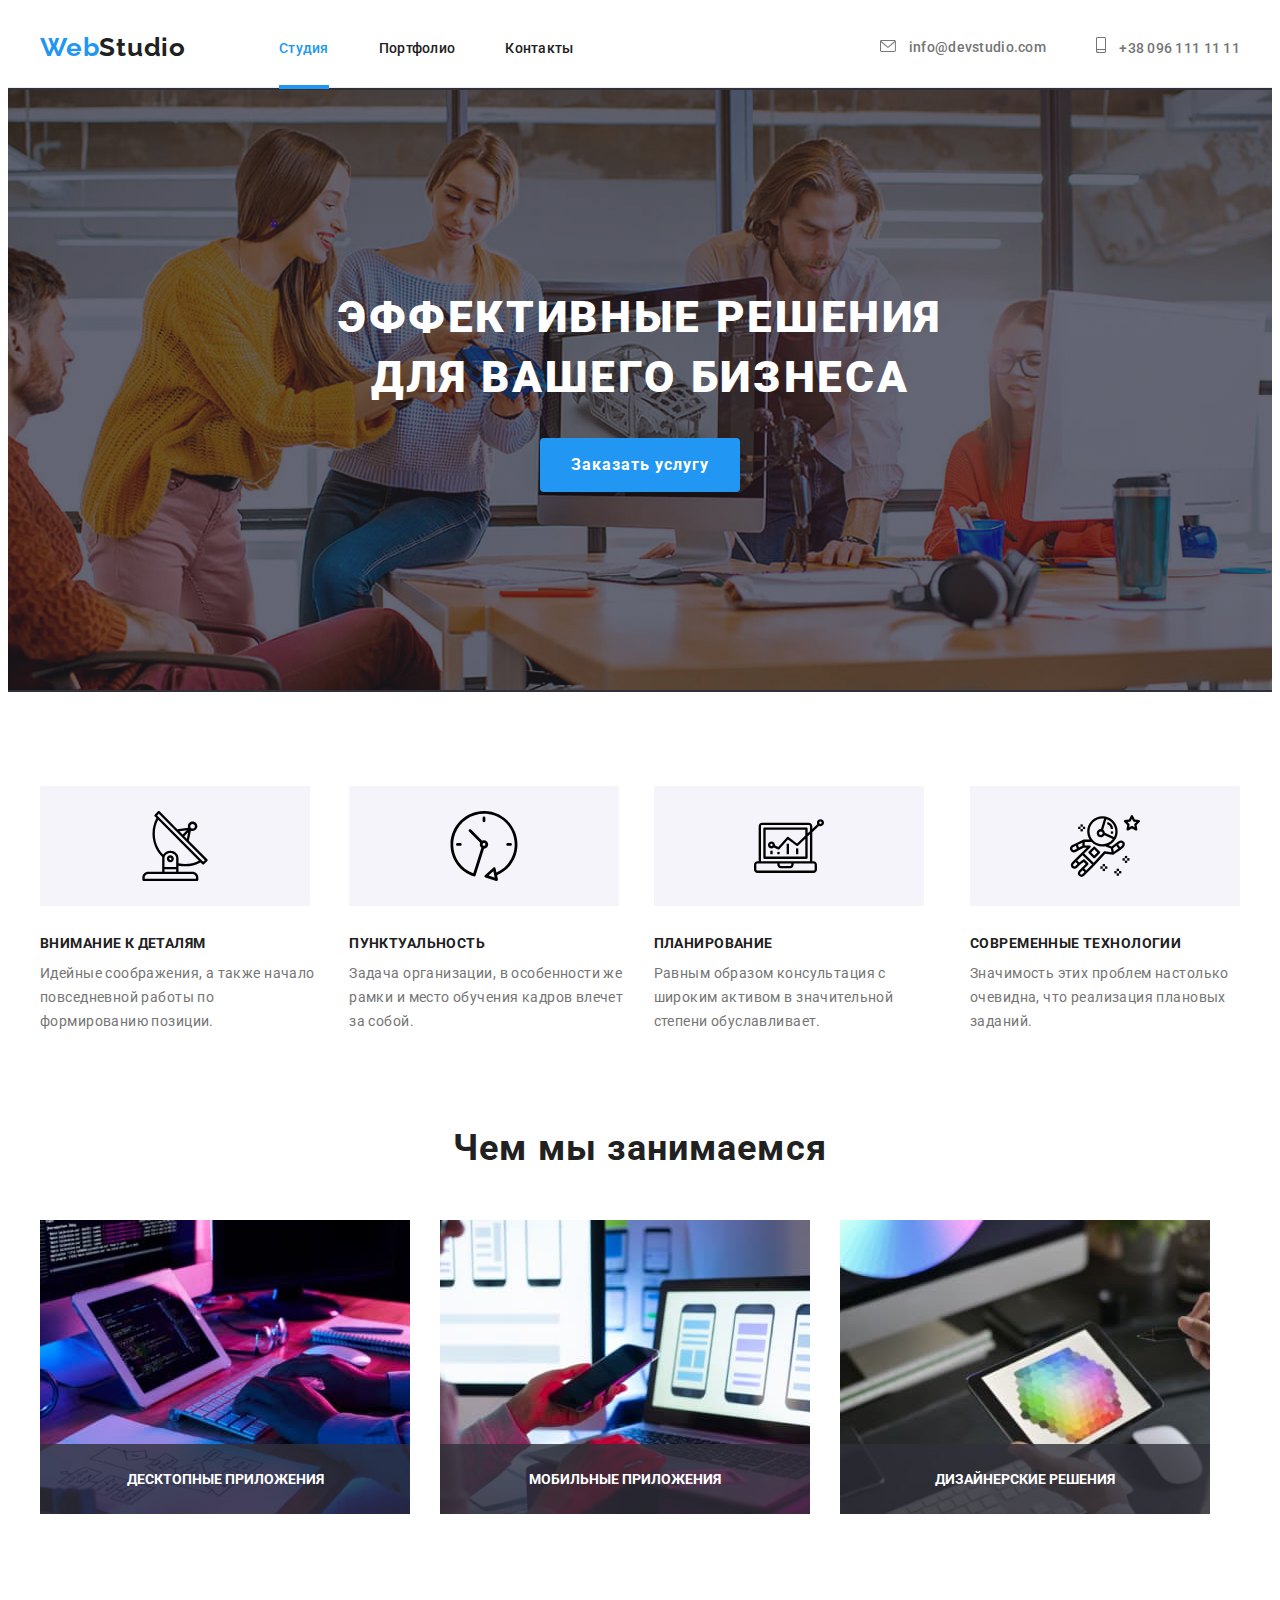
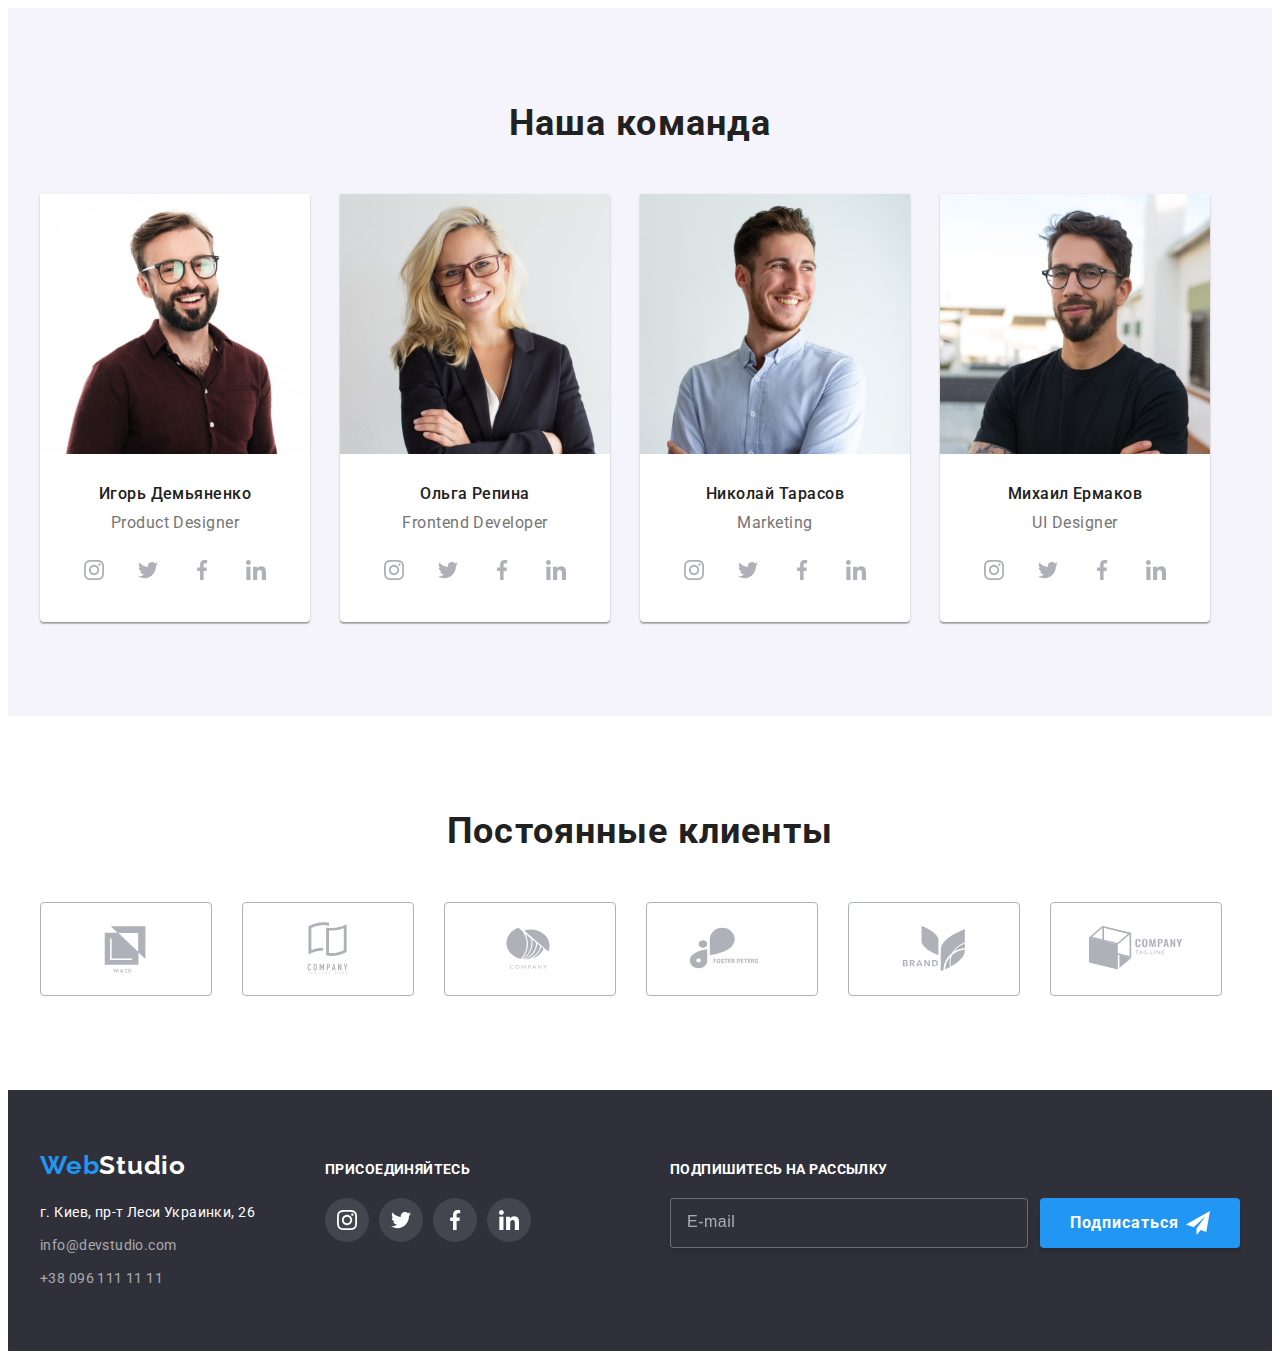
<file: index.html>
<!DOCTYPE html>
<html lang="ru">
  <head>
    <meta charset="UTF-8" />
    <meta http-equiv="X-UA-Compatible" content="IE=edge" />
    <meta name="viewport" content="width=device-width, initial-scale=1.0" />
    <title>Главная</title>
    <link
      rel="stylesheet"
      href="https://cdnjs.cloudflare.com/ajax/libs/modern-normalize/1.1.0/modern-normalize.min.css"
      integrity="sha512-wpPYUAdjBVSE4KJnH1VR1HeZfpl1ub8YT/NKx4PuQ5NmX2tKuGu6U/JRp5y+Y8XG2tV+wKQpNHVUX03MfMFn9Q=="
      crossorigin="anonymous"
      referrerpolicy="no-referrer"
    />
    <link rel="preconnect" href="https://fonts.googleapis.com" />
    <link rel="preconnect" href="https://fonts.gstatic.com" crossorigin />
    <link
      href="https://fonts.googleapis.com/css2?family=Raleway:wght@700&family=Roboto:wght@400;500;700;900&display=swap"
      rel="stylesheet"
    />
    <link rel="stylesheet" href="./css/styles.css" />
  </head>
  <body>
    <header class="header">
      <div class="container header-positioning">
        <a href="./index.html" class="logo links"
          ><span class="logo-fpart">Web</span>Studio</a
        >
        <nav class="navigation">
          <ul class="nav-list list">
            <li class="nav-list-item">
              <a href="./index.html" class="nav-list-links links current"
                >Студия</a
              >
            </li>
            <li class="nav-list-item">
              <a href="./portfolio.html" class="nav-list-links links"
                >Портфолио</a
              >
            </li>
            <li class="nav-list-item">
              <a href="" class="nav-list-links links">Контакты</a>
            </li>
          </ul>
        </nav>
        <ul class="header-contacts list">
          <li class="header-contacts-item">
            <a href="mailto:info@devstudio.com" class="header-contact links">
              <svg class="mail-icon">
                <use href="./images/sprite.svg#icon-envelope"></use>
              </svg>
              info@devstudio.com</a
            >
          </li>
          <li class="header-contacts-item">
            <a href="tel:+380961111111" class="header-contact links">
              <svg class="phone-icon">
                <use href="./images/sprite.svg#icon-smartphone"></use>
              </svg>
              +38 096 111 11 11</a
            >
          </li>
        </ul>
      </div>
    </header>
    <main>
      <!--HERO-->
      <section class="hero section">
        <div class="container">
          <div class="title-width">
            <h1 class="hero-title">Эффективные решения для вашего бизнеса</h1>
          </div>
          <div class="center">
            <button type="button" class="modal-button btn" data-modal-open>
              Заказать услугу
            </button>
          </div>
        </div>
      </section>
      <!--ADVANTAGES -->
      <section class="advantages-list section">
        <div class="container">
          <ul class="advantages list">
            <li class="advantage-item">
              <div class="advantage-pic">
                <svg class="advantage-pic-item">
                  <use href="./images/sprite.svg#icon-antenna"></use>
                </svg>
              </div>
              <h3 class="advantage-item-header">Внимание к деталям</h3>
              <p class="advantage-item-description">
                Идейные соображения, а также начало повседневной работы по
                формированию позиции.
              </p>
            </li>
            <li class="advantage-item">
              <div class="advantage-pic">
                <svg class="advantage-pic-item">
                  <use href="./images/sprite.svg#icon-clock"></use>
                </svg>
              </div>
              <h3 class="advantage-item-header">Пунктуальность</h3>
              <p class="advantage-item-description">
                Задача организации, в особенности же рамки и место обучения
                кадров влечет за собой.
              </p>
            </li>
            <li class="advantage-item">
              <div class="advantage-pic">
                <svg class="advantage-pic-item">
                  <use href="./images/sprite.svg#icon-diagram"></use>
                </svg>
              </div>
              <h3 class="advantage-item-header">Планирование</h3>
              <p class="advantage-item-description">
                Равным образом консультация с широким активом в значительной
                степени обуславливает.
              </p>
            </li>
            <li class="advantage-item">
              <div class="advantage-pic">
                <svg class="advantage-pic-item">
                  <use href="./images/sprite.svg#icon-astronaut"></use>
                </svg>
              </div>
              <h3 class="advantage-item-header">Современные технологии</h3>
              <p class="advantage-item-description">
                Значимость этих проблем настолько очевидна, что реализация
                плановых заданий.
              </p>
            </li>
          </ul>
        </div>
      </section>
      <!--SERVICES-->
      <section class="services-list section">
        <div class="container">
          <h2 class="section-header">Чем мы занимаемся</h2>
          <ul class="services list">
            <li class="service">
              <a href="" class="links">
                <div class="service-card">
                  <img
                    src="./images/img1.jpg"
                    alt="service1"
                    width="370"
                    height="294"
                    class="service-photo"
                  />
                  <p class="service-name">Десктопные приложения</p>
                </div>
              </a>
            </li>
            <li class="service">
              <a href="" class="links">
                <div class="service-card">
                  <img
                    src="./images/img2.jpg"
                    alt="service2"
                    width="370"
                    height="294"
                    class="service-photo"
                  />
                  <p class="service-name">Мобильные приложения</p>
                </div>
              </a>
            </li>
            <li class="service">
              <a href="" class="links">
                <div class="service-card">
                  <img
                    src="./images/img3.jpg"
                    alt="service3"
                    width="370"
                    height="294"
                    class="service-photo"
                  />
                  <p class="service-name">Дизайнерские решения</p>
                </div>
              </a>
            </li>
          </ul>
        </div>
      </section>
      <!--TEAM-->
      <section class="team section">
        <div class="container">
          <h2 class="section-header">Наша команда</h2>
          <ul class="employees list">
            <li class="employee">
              <img
                src="./images/demjanenko.jpg"
                alt="demjanenko"
                width="270"
                height="260"
                class="employee-photo"
              />
              <div class="employee-card">
                <h3 class="employee-name">Игорь Демьяненко</h3>
                <p lang="en" class="employee-position">Product Designer</p>
                <ul class="social-links list">
                  <li class="social-links-item">
                    <a href="" class="social-link links">
                      <svg class="social-icon" width="20" height="20">
                        <use href="./images/sprite.svg#icon-instagram"></use>
                      </svg>
                    </a>
                  </li>
                  <li class="social-links-item">
                    <a href="" class="social-link links">
                      <svg class="social-icon" width="20" height="20">
                        <use href="./images/sprite.svg#icon-twitter"></use>
                      </svg>
                    </a>
                  </li>
                  <li class="social-links-item">
                    <a href="" class="social-link links">
                      <svg class="social-icon" width="20" height="20">
                        <use href="./images/sprite.svg#icon-facebook"></use>
                      </svg>
                    </a>
                  </li>
                  <li class="social-links-item">
                    <a href="" class="social-link links">
                      <svg class="social-icon" width="20" height="20">
                        <use href="./images/sprite.svg#icon-linkedin"></use>
                      </svg>
                    </a>
                  </li>
                </ul>
              </div>
            </li>
            <li class="employee">
              <img
                src="./images/repina.jpg"
                alt="repina"
                width="270"
                height="260"
                class="employee-photo"
              />
              <div class="employee-card">
                <h3 class="employee-name">Ольга Репина</h3>
                <p lang="en" class="employee-position">Frontend Developer</p>
                <ul class="social-links list">
                  <li class="social-links-item">
                    <a href="" class="social-link links">
                      <svg class="social-icon" width="20" height="20">
                        <use href="./images/sprite.svg#icon-instagram"></use>
                      </svg>
                    </a>
                  </li>
                  <li class="social-links-item">
                    <a href="" class="social-link links">
                      <svg class="social-icon" width="20" height="20">
                        <use href="./images/sprite.svg#icon-twitter"></use>
                      </svg>
                    </a>
                  </li>
                  <li class="social-links-item">
                    <a href="" class="social-link links">
                      <svg class="social-icon" width="20" height="20">
                        <use href="./images/sprite.svg#icon-facebook"></use>
                      </svg>
                    </a>
                  </li>
                  <li class="social-links-item">
                    <a href="" class="social-link links">
                      <svg class="social-icon" width="20" height="20">
                        <use href="./images/sprite.svg#icon-linkedin"></use>
                      </svg>
                    </a>
                  </li>
                </ul>
              </div>
            </li>
            <li class="employee">
              <img
                src="./images/tarasov.jpg"
                alt="tarasov"
                width="270"
                height="260"
                class="employee-photo"
              />
              <div class="employee-card">
                <h3 class="employee-name">Николай Тарасов</h3>
                <p lang="en" class="employee-position">Marketing</p>
                <ul class="social-links list">
                  <li class="social-links-item">
                    <a href="" class="social-link links">
                      <svg class="social-icon" width="20" height="20">
                        <use href="./images/sprite.svg#icon-instagram"></use>
                      </svg>
                    </a>
                  </li>
                  <li class="social-links-item">
                    <a href="" class="social-link links">
                      <svg class="social-icon" width="20" height="20">
                        <use href="./images/sprite.svg#icon-twitter"></use>
                      </svg>
                    </a>
                  </li>
                  <li class="social-links-item">
                    <a href="" class="social-link links">
                      <svg class="social-icon" width="20" height="20">
                        <use href="./images/sprite.svg#icon-facebook"></use>
                      </svg>
                    </a>
                  </li>
                  <li class="social-links-item">
                    <a href="" class="social-link">
                      <svg class="social-icon" width="20" height="20">
                        <use href="./images/sprite.svg#icon-linkedin"></use>
                      </svg>
                    </a>
                  </li>
                </ul>
              </div>
            </li>
            <li class="employee">
              <img
                src="./images/ermakov.jpg"
                alt="ermakov"
                width="270"
                height="260"
                class="employee-photo"
              />
              <div class="employee-card">
                <h3 class="employee-name">Михаил Ермаков</h3>
                <p lang="en" class="employee-position">UI Designer</p>
                <ul class="social-links list">
                  <li class="social-links-item">
                    <a href="" class="social-link links">
                      <svg class="social-icon" width="20" height="20">
                        <use href="./images/sprite.svg#icon-instagram"></use>
                      </svg>
                    </a>
                  </li>
                  <li class="social-links-item">
                    <a href="" class="social-link links">
                      <svg class="social-icon" width="20" height="20">
                        <use href="./images/sprite.svg#icon-twitter"></use>
                      </svg>
                    </a>
                  </li>
                  <li class="social-links-item">
                    <a href="" class="social-link links">
                      <svg class="social-icon" width="20" height="20">
                        <use href="./images/sprite.svg#icon-facebook"></use>
                      </svg>
                    </a>
                  </li>
                  <li class="social-links-item">
                    <a href="" class="social-link links">
                      <svg class="social-icon" width="20" height="20">
                        <use href="./images/sprite.svg#icon-linkedin"></use>
                      </svg>
                    </a>
                  </li>
                </ul>
              </div>
            </li>
          </ul>
        </div>
      </section>
      <section class="section">
        <div class="clients container">
          <h2 class="section-header">Постоянные клиенты</h2>
          <ul class="clients-list list">
            <li class="client">
              <a href="" class="client-link">
                <svg class="client-icon" width="106" height="60">
                  <use href="./images/sprite.svg#icon-logo"></use>
                </svg>
              </a>
            </li>
            <li class="client">
              <a href="" class="client-link">
                <svg class="client-icon" width="106" height="60">
                  <use href="./images/sprite.svg#icon-logo-1"></use>
                </svg>
              </a>
            </li>
            <li class="client">
              <a href="" class="client-link">
                <svg class="client-icon" width="106" height="60">
                  <use href="./images/sprite.svg#icon-logo-2"></use>
                </svg>
              </a>
            </li>
            <li class="client">
              <a href="" class="client-link">
                <svg class="client-icon" width="106" height="60">
                  <use href="./images/sprite.svg#icon-logo-3"></use>
                </svg>
              </a>
            </li>
            <li class="client">
              <a href="" class="client-link">
                <svg class="client-icon" width="106" height="60">
                  <use href="./images/sprite.svg#icon-logo-4"></use>
                </svg>
              </a>
            </li>
            <li class="client">
              <a href="" class="client-link">
                <svg class="client-icon" width="106" height="60">
                  <use href="./images/sprite.svg#icon-logo-5"></use>
                </svg>
              </a>
            </li>
          </ul>
        </div>
      </section>
    </main>
    <footer class="footer">
      <div class="container">
        <div class="footer-address">
          <div class="footer-positioning">
            <a href="./index.html" class="logo links"
              ><span class="logo-fpart">Web</span>Studio</a
            >
          </div>
          <address class="contacts-list">
            <ul class="contacts list">
              <li class="contacts-item">
                <a
                  href="https://goo.gl/maps/MWLHDJ8a9DJwNYTC7"
                  target="_blank"
                  rel="noopener noreferrer"
                  class="contacts-item-link contacts-map links"
                  >г. Киев, пр-т Леси Украинки, 26</a
                >
              </li>
              <li class="contacts-item">
                <a
                  href="mailto:info@devstudio.com"
                  class="contacts-item-link links"
                  >info@devstudio.com</a
                >
              </li>
              <li class="contacts-item">
                <a href="tel:+380961111111" class="contacts-item-link links"
                  >+38 096 111 11 11</a
                >
              </li>
            </ul>
          </address>
        </div>
        <div class="footer-social">
          <h3 class="footer-social-header">Присоединяйтесь</h3>
          <ul class="social-links list">
            <li class="social-links-item">
              <a href="" class="footer-social-link links">
                <svg class="social-icon" width="20" height="20">
                  <use href="./images/sprite.svg#icon-instagram"></use>
                </svg>
              </a>
            </li>
            <li class="social-links-item">
              <a href="" class="footer-social-link links">
                <svg class="social-icon" width="20" height="20">
                  <use href="./images/sprite.svg#icon-twitter"></use>
                </svg>
              </a>
            </li>
            <li class="social-links-item">
              <a href="" class="footer-social-link links">
                <svg class="social-icon" width="20" height="20">
                  <use href="./images/sprite.svg#icon-facebook"></use>
                </svg>
              </a>
            </li>
            <li class="social-links-item">
              <a href="" class="footer-social-link links">
                <svg class="social-icon" width="20" height="20">
                  <use href="./images/sprite.svg#icon-linkedin"></use>
                </svg>
              </a>
            </li>
          </ul>
        </div>
        <form class="email-form">
          <h3 class="footer-form-header">Подпишитесь на рассылку</h3>
          <div class="email-input-wrapper">
            <input
              type="email"
              name="footer-email-input"
              class="email-form-input"
              placeholder="E-mail"
              id="email-footer"
              required
            />
            <button type="button" class="modal-button btn icon">
              Подписаться
              <svg class="modal-icon-send" width="24" height="24">
                <use href="./images/sprite.svg#icon-send"></use>
              </svg>
            </button>
          </div>
        </form>
      </div>
    </footer>
    <div class="backdrop is-hidden" data-modal>
      <div class="modal">
        <button type="button" class="modal-close-btn" data-modal-close>
          <svg class="modal-close-icon" width="17" height="17">
            <use href="./images/sprite.svg#icon-close"></use>
          </svg>
        </button>
        <b class="contact-form-title"
          >Оставьте свои данные, мы вам перезвоним</b
        >
        <form class="contact-form">
          <label class="contact-form-field">
            <span class="contact-form-field-name">Имя</span>
            <span class="contact-form-input-wrapper">
              <input
                type="text"
                name="user-name"
                class="contact-form-input"
                pattern=""
                required
              />
              <svg class="contact-form-icon" width="12" height="12">
                <use href="./images/sprite.svg#icon-name"></use>
              </svg>
            </span>
          </label>
          <label class="contact-form-field">
            <span class="contact-form-field-name">Телефон</span>
            <span class="contact-form-input-wrapper">
              <input
                type="tel"
                name="user-tel"
                class="contact-form-input"
                pattern=""
                required
              />
              <svg class="contact-form-icon" width="13" height="13">
                <use href="./images/sprite.svg#icon-tel"></use>
              </svg>
            </span>
          </label>
          <label class="contact-form-field">
            <span class="contact-form-field-name">Почта</span>
            <span class="contact-form-input-wrapper">
              <input
                type="email"
                name="user-email"
                class="contact-form-input"
                pattern=""
                required
              />
              <svg class="contact-form-icon" width="15" height="12">
                <use href="./images/sprite.svg#icon-email"></use>
              </svg>
            </span>
          </label>
          <label class="contact-form-field">
            <span class="contact-form-field-name">Комментарий</span>
            <textarea
              name="user-message"
              class="contact-form-message"
              placeholder="Введите текст"
            ></textarea>
          </label>
          <div class="contact-form-checkbox-wrapper">
            <input
              type="checkbox"
              name="accept-policy"
              class="contact-form-checkbox visually-hidden"
              id="policy-checkbox"
              required
            />
            <label class="contact-form-checkbox-label" for="policy-checkbox">
              <svg class="contact-form-icon" width="11" height="8">
                <use href="./images/sprite.svg#icon-tick"></use>
              </svg>
              Соглашаюсь с рассылкой и принимаю&nbsp;
              <a href="" class="contact-form-checkbox-label-spart"
                >Условия договора</a
              >
            </label>
          </div>
          <div class="center">
            <button type="submit" class="contact-form-submit-btn btn">
              Отправить
            </button>
          </div>
        </form>
      </div>
    </div>
    <script src="./js/modal.js"></script>
  </body>
</html>
</file>
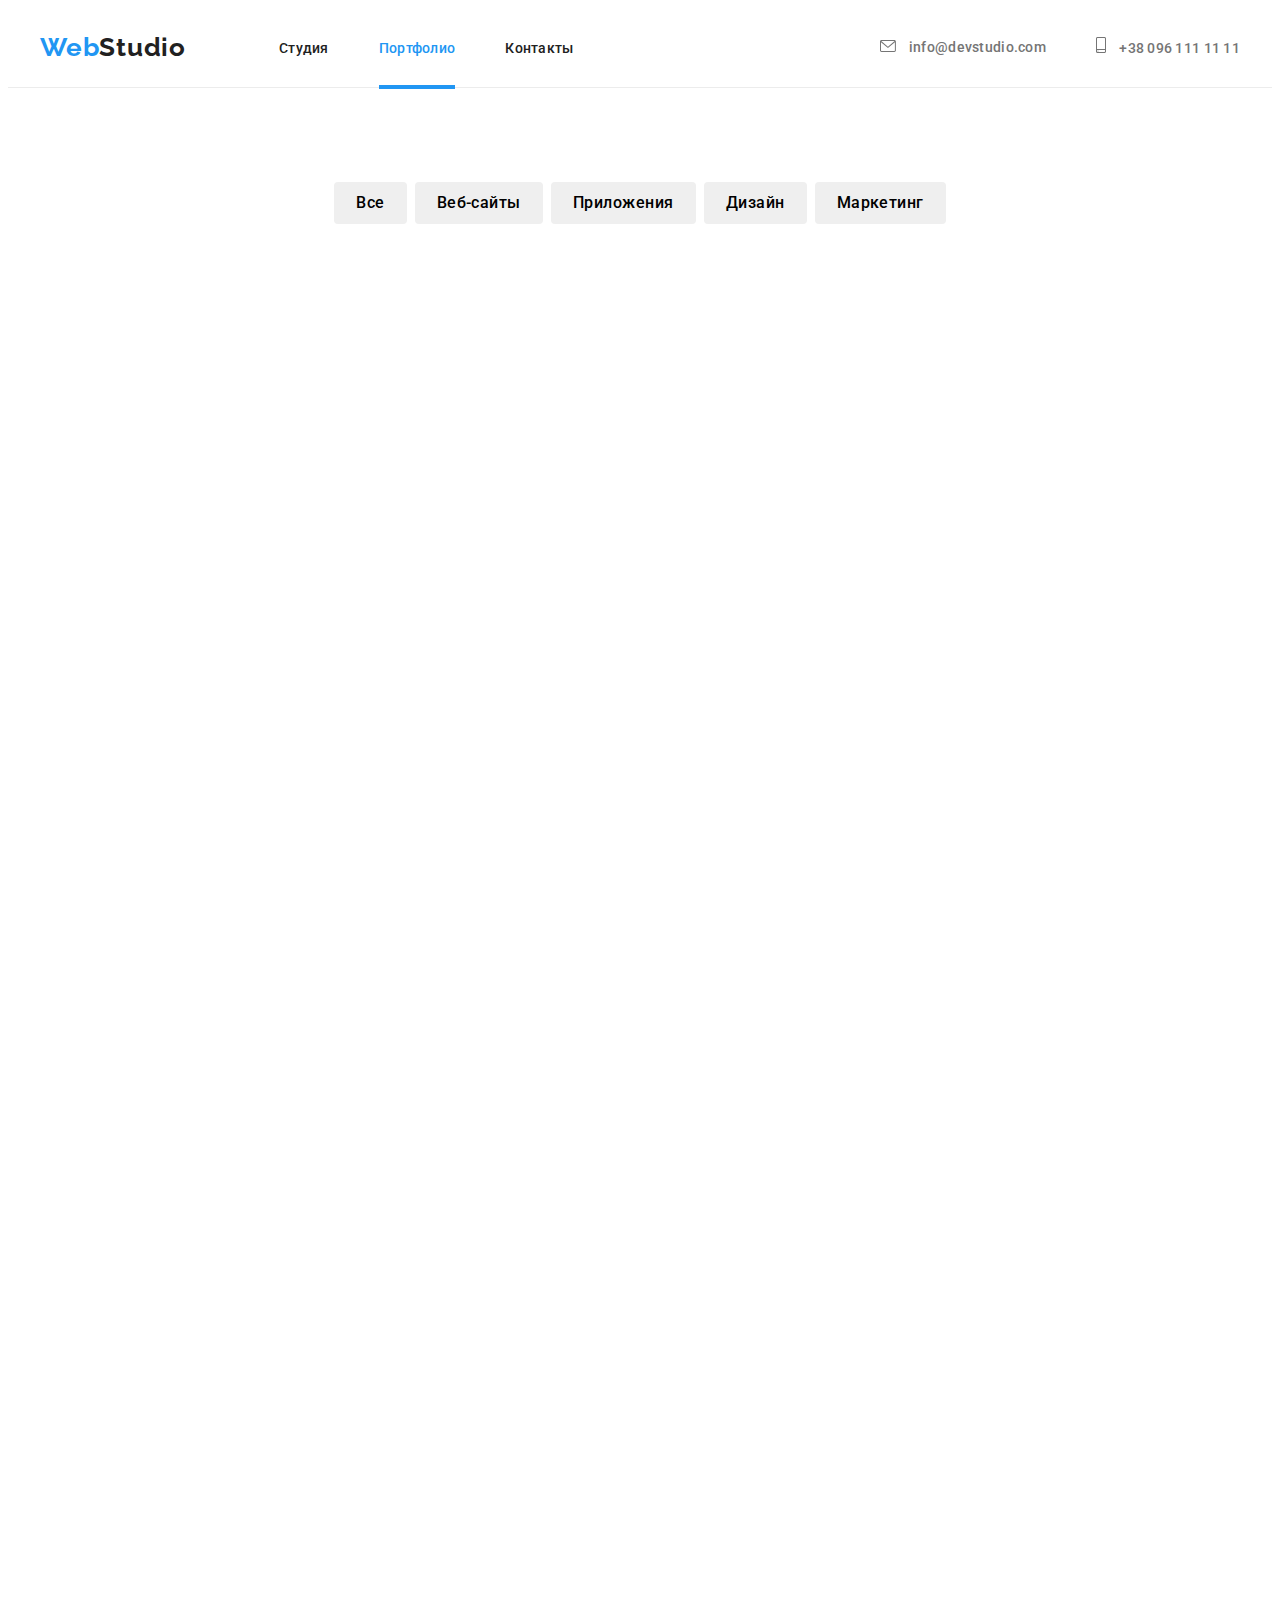
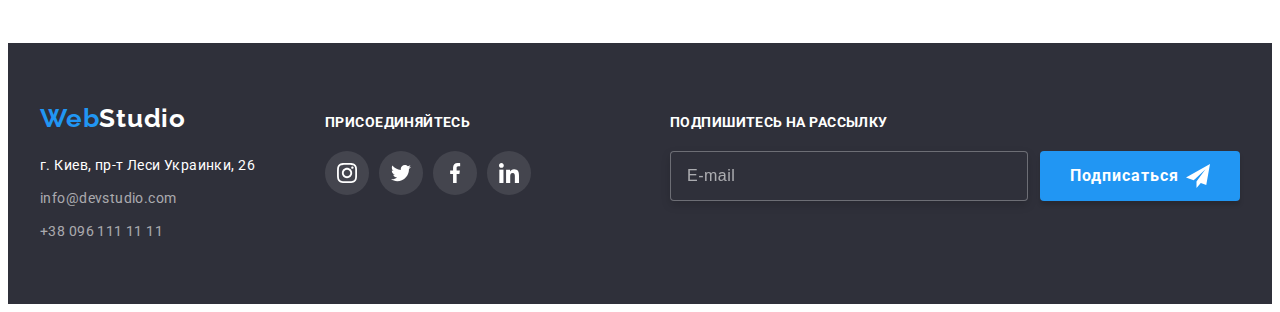
<file: portfolio.html>
<!DOCTYPE html>
<html lang="en">
  <head>
    <meta charset="UTF-8" />
    <meta http-equiv="X-UA-Compatible" content="IE=edge" />
    <meta name="viewport" content="width=device-width, initial-scale=1.0" />
    <title>Портфолио</title>
    <link
      rel="stylesheet"
      href="https://cdnjs.cloudflare.com/ajax/libs/modern-normalize/1.1.0/modern-normalize.min.css"
      integrity="sha512-wpPYUAdjBVSE4KJnH1VR1HeZfpl1ub8YT/NKx4PuQ5NmX2tKuGu6U/JRp5y+Y8XG2tV+wKQpNHVUX03MfMFn9Q=="
      crossorigin="anonymous"
      referrerpolicy="no-referrer"
    />
    <link rel="preconnect" href="https://fonts.googleapis.com" />
    <link rel="preconnect" href="https://fonts.gstatic.com" crossorigin />
    <link
      href="https://fonts.googleapis.com/css2?family=Raleway:wght@700&family=Roboto:wght@400;500;700;900&display=swap"
      rel="stylesheet"
    />
    <link rel="stylesheet" href="./css/styles.css" />
  </head>
  <body>
    <header class="header">
      <div class="container header-positioning">
        <a href="./index.html" class="logo links"
          ><span class="logo-fpart">Web</span>Studio</a
        >
        <nav class="navigation">
          <ul class="nav-list list">
            <li class="nav-list-item">
              <a href="./index.html" class="nav-list-links links">Студия</a>
            </li>
            <li class="nav-list-item">
              <a href="./portfolio.html" class="nav-list-links links current"
                >Портфолио</a
              >
            </li>
            <li class="nav-list-item">
              <a href="" class="nav-list-links links">Контакты</a>
            </li>
          </ul>
        </nav>
        <ul class="header-contacts list">
          <li class="header-contacts-item">
            <a href="mailto:info@devstudio.com" class="header-contact links">
              <svg class="mail-icon">
                <use href="./images/sprite.svg#icon-envelope"></use>
              </svg>
              info@devstudio.com</a
            >
          </li>
          <li class="header-contacts-item">
            <a href="tel:+380961111111" class="header-contact links">
              <svg class="phone-icon">
                <use href="./images/sprite.svg#icon-smartphone"></use>
              </svg>
              +38 096 111 11 11</a
            >
          </li>
        </ul>
      </div>
    </header>
    <main>
      <section class="portfolio section">
        <div class="container">
          <h1 class="visually-hidden">Портфолио</h1>
          <ul class="portfolio-sorting-btns list">
            <li class="portfolio-sorting-item">
              <button type="button" class="portfolio-sorting-btn btn">
                Все
              </button>
            </li>
            <li class="portfolio-sorting-item">
              <button type="button" class="portfolio-sorting-btn btn">
                Веб-сайты
              </button>
            </li>
            <li class="portfolio-sorting-item">
              <button type="button" class="portfolio-sorting-btn btn">
                Приложения
              </button>
            </li>
            <li class="portfolio-sorting-item">
              <button type="button" class="portfolio-sorting-btn btn">
                Дизайн
              </button>
            </li>
            <li class="portfolio-sorting-item">
              <button type="button" class="portfolio-sorting-btn btn">
                Маркетинг
              </button>
            </li>
          </ul>
          <ul class="portfolio-list list">
            <li class="portfolio-list-item">
              <a class="portfolio-card-link links" href="">
                <div class="portfolio-item">
                  <img
                    src="./images/portfolio1.jpg"
                    alt="кейс веб-сайта"
                    class="portfolio-image"
                    width="370"
                    height="294"
                  />
                  <p class="overlay">
                    Ресурс предлагает комплексные предложения с разным уровнем
                    функционала и сервисов. Все это позволит посетителю получить
                    исчерпывающие сведения о компании или частном лице.
                  </p>
                </div>
                <div class="portfolio-card">
                  <h3 class="portfolio-item-name">Технокряк</h3>
                  <p class="portfolio-item-type">Веб-сайт</p>
                </div>
              </a>
            </li>
            <li class="portfolio-list-item">
              <a class="portfolio-card-link links" href="">
                <div class="portfolio-item">
                  <img
                    src="./images/portfolio2.jpg"
                    alt="кейс дизайна"
                    class="portfolio-image"
                    width="370"
                    height="294"
                  />
                  <p class="overlay">
                    Ресурс предлагает комплексные предложения с разным уровнем
                    функционала и сервисов. Все это позволит посетителю получить
                    исчерпывающие сведения о компании или частном лице.
                  </p>
                </div>
                <div class="portfolio-card">
                  <h3 class="portfolio-item-name">
                    Постер New Orlean vs Golden Star
                  </h3>
                  <p class="portfolio-item-type">Дизайн</p>
                </div>
              </a>
            </li>
            <li class="portfolio-list-item">
              <a class="portfolio-card-link links" href="">
                <div class="portfolio-item">
                  <img
                    src="./images/portfolio3.jpg"
                    alt="кейс приложения"
                    class="portfolio-image"
                    width="370"
                    height="294"
                  />
                  <p class="overlay">
                    Ресурс предлагает комплексные предложения с разным уровнем
                    функционала и сервисов. Все это позволит посетителю получить
                    исчерпывающие сведения о компании или частном лице.
                  </p>
                </div>
                <div class="portfolio-card">
                  <h3 class="portfolio-item-name">Ресторан Seafood</h3>
                  <p class="portfolio-item-type">Приложение</p>
                </div>
              </a>
            </li>
            <li class="portfolio-list-item">
              <a class="portfolio-card-link links" href="">
                <div class="portfolio-item">
                  <img
                    src="./images/portfolio4.jpg"
                    alt="кейс маркетинга"
                    class="portfolio-image"
                    width="370"
                    height="294"
                  />
                  <p class="overlay">
                    Ресурс предлагает комплексные предложения с разным уровнем
                    функционала и сервисов. Все это позволит посетителю получить
                    исчерпывающие сведения о компании или частном лице.
                  </p>
                </div>
                <div class="portfolio-card">
                  <h3 class="portfolio-item-name">Проект Prime</h3>
                  <p class="portfolio-item-type">Маркетинг</p>
                </div>
              </a>
            </li>
            <li class="portfolio-list-item">
              <a class="portfolio-card-link links" href="">
                <div class="portfolio-item">
                  <img
                    src="./images/portfolio5.jpg"
                    alt="кейс приложения"
                    class="portfolio-image"
                    width="370"
                    height="294"
                  />
                  <p class="overlay">
                    Ресурс предлагает комплексные предложения с разным уровнем
                    функционала и сервисов. Все это позволит посетителю получить
                    исчерпывающие сведения о компании или частном лице.
                  </p>
                </div>
                <div class="portfolio-card">
                  <h3 class="portfolio-item-name">Проект Boxes</h3>
                  <p class="portfolio-item-type">Приложение</p>
                </div>
              </a>
            </li>
            <li class="portfolio-list-item">
              <a class="portfolio-card-link links" href="">
                <div class="portfolio-item">
                  <img
                    src="./images/portfolio6.jpg"
                    alt="кейс веб-сайта"
                    class="portfolio-image"
                    width="370"
                    height="294"
                  />
                  <p class="overlay">
                    Ресурс предлагает комплексные предложения с разным уровнем
                    функционала и сервисов. Все это позволит посетителю получить
                    исчерпывающие сведения о компании или частном лице.
                  </p>
                </div>
                <div class="portfolio-card">
                  <h3 class="portfolio-item-name">
                    Inspiration has no Borders
                  </h3>
                  <p class="portfolio-item-type">Веб-сайт</p>
                </div>
              </a>
            </li>
            <li class="portfolio-list-item">
              <a class="portfolio-card-link links" href="">
                <div class="portfolio-item">
                  <img
                    src="./images/portfolio7.jpg"
                    alt="кейс дизайна"
                    class="portfolio-image"
                    width="370"
                    height="294"
                  />
                  <p class="overlay">
                    Ресурс предлагает комплексные предложения с разным уровнем
                    функционала и сервисов. Все это позволит посетителю получить
                    исчерпывающие сведения о компании или частном лице.
                  </p>
                </div>
                <div class="portfolio-card">
                  <h3 class="portfolio-item-name">Издание Limited Edition</h3>
                  <p class="portfolio-item-type">Дизайн</p>
                </div>
              </a>
            </li>
            <li class="portfolio-list-item">
              <a class="portfolio-card-link links" href="">
                <div class="portfolio-item">
                  <img
                    src="./images/portfolio8.jpg"
                    alt="кейс маркетинга"
                    class="portfolio-image"
                    width="370"
                    height="294"
                  />
                  <p class="overlay">
                    Ресурс предлагает комплексные предложения с разным уровнем
                    функционала и сервисов. Все это позволит посетителю получить
                    исчерпывающие сведения о компании или частном лице.
                  </p>
                </div>
                <div class="portfolio-card">
                  <h3 class="portfolio-item-name">Проект LAB</h3>
                  <p class="portfolio-item-type">Маркетинг</p>
                </div>
              </a>
            </li>
            <li class="portfolio-list-item">
              <a class="portfolio-card-link links" href="">
                <div class="portfolio-item">
                  <img
                    src="./images/portfolio9.jpg"
                    alt="кейс приложения"
                    class="portfolio-image"
                    width="370"
                    height="294"
                  />
                  <p class="overlay">
                    Ресурс предлагает комплексные предложения с разным уровнем
                    функционала и сервисов. Все это позволит посетителю получить
                    исчерпывающие сведения о компании или частном лице.
                  </p>
                </div>
                <div class="portfolio-card">
                  <h3 class="portfolio-item-name">Growing Business</h3>
                  <p class="portfolio-item-type">Приложение</p>
                </div>
              </a>
            </li>
          </ul>
        </div>
      </section>
    </main>
    <footer class="footer">
      <div class="container">
        <div class="footer-address">
          <div class="footer-positioning">
            <a href="./index.html" class="logo links"
              ><span class="logo-fpart">Web</span>Studio</a
            >
          </div>
          <address class="contacts-list">
            <ul class="contacts list">
              <li class="contacts-item">
                <a
                  href="https://goo.gl/maps/MWLHDJ8a9DJwNYTC7"
                  target="_blank"
                  rel="noopener noreferrer"
                  class="contacts-item-link contacts-map links"
                  >г. Киев, пр-т Леси Украинки, 26</a
                >
              </li>
              <li class="contacts-item">
                <a
                  href="mailto:info@devstudio.com"
                  class="contacts-item-link links"
                  >info@devstudio.com</a
                >
              </li>
              <li class="contacts-item">
                <a href="tel:+380961111111" class="contacts-item-link links"
                  >+38 096 111 11 11</a
                >
              </li>
            </ul>
          </address>
        </div>
        <div class="footer-social">
          <p class="footer-social-header">Присоединяйтесь</p>
          <ul class="social-links list">
            <li class="social-links-item">
              <a href="" class="footer-social-link links">
                <svg class="social-icon" width="20" height="20">
                  <use href="./images/sprite.svg#icon-instagram"></use>
                </svg>
              </a>
            </li>
            <li class="social-links-item">
              <a href="" class="footer-social-link links">
                <svg class="social-icon" width="20" height="20">
                  <use href="./images/sprite.svg#icon-twitter"></use>
                </svg>
              </a>
            </li>
            <li class="social-links-item">
              <a href="" class="footer-social-link links">
                <svg class="social-icon" width="20" height="20">
                  <use href="./images/sprite.svg#icon-facebook"></use>
                </svg>
              </a>
            </li>
            <li class="social-links-item">
              <a href="" class="footer-social-link links">
                <svg class="social-icon" width="20" height="20">
                  <use href="./images/sprite.svg#icon-linkedin"></use>
                </svg>
              </a>
            </li>
          </ul>
        </div>
        <form class="email-form">
          <h3 class="footer-form-header">Подпишитесь на рассылку</h3>
          <div class="email-input-wrapper">
            <input
              type="email"
              name="footer-email-input"
              class="email-form-input"
              placeholder="E-mail"
              id="email-footer"
              required
            />
            <button button="button" class="modal-button btn icon">
              Подписаться
              <svg class="modal-icon-send" width="24" height="24">
                <use href="./images/sprite.svg#icon-send"></use>
              </svg>
            </button>
          </div>
        </form>
      </div>
    </footer>
  </body>
</html>
</file>
<file: css/styles.css>
:root {
  --primary-font-family: "Roboto", sans-serif;
  --secodary-font-family: "Raleway", sans-serif;
  --btn-primary-color: #2196f3;
  --btn-secondary-color: #188ce8;
  --btn-text-color: #ffffff;
  --links-secondary-color: #2196f3;
  --primary-text-color-dark: #212121;
  --primary-text-color-light: #757575;
  --primary-text-color-white: #ffffff;
  --footer-links-primary-color: rgba(255, 255, 255, 0.6);
  --primary-background-color: #ffffff;
  --modal-background-color: #ffffff;
  --secondary-background-color: #f5f4fa;
  --footer-background-color: #2f303a;
  --hero-background-color: #2f303a;
  --hero-background-gradient-color: rgba(47, 48, 58, 0.4);
  --service-background-color:rgba(47, 48, 58, 0.8);
  --logo-first-part-color: #2196f3;
  --header-border-color: #ececec;
  --button-shadow-color: rgba(0, 0, 0, 0.15);
  --portfolio-cards-border-color: #eeeeee;
  --btn-shadow-color-one: rgba(0, 0, 0, 0.1);
  --btn-shadow-color-two: rgba(0, 0, 0, 0.08);
  --btn-shadow-color-three: rgba(0, 0, 0, 0.12);
  --employee-box-shadow-color-one: rgba(0, 0, 0, 0.12);
  --employee-box-shadow-color-two: rgba(0, 0, 0, 0.14);
  --employee-box-shadow-color-three: rgba(0, 0, 0, 0.2);
  --modal-box-shadow-color-one: rgba(0, 0, 0, 0.12);
  --modal-box-shadow-color-two: rgba(0, 0, 0, 0.14);
  --modal-box-shadow-color-three: rgba(0, 0, 0, 0.2);
  --social-items-primary-color: #afb1b8;
  --social-items-secondary-color: #ffffff;
  --social-items-secondary-background: #2196f3;
  --client-icon-secondary-color: #2196f3;
  --overlay-background-color: rgba(33, 150, 243, 0.9);
  --backdrop-background-color:rgba(0, 0, 0, 0.2);
  --footer-social-background-color: rgba(255, 255, 255, 0.1);
  --card-shadow-color-one: rgba(0, 0, 0, 0.12);
  --card-shadow-color-two: rgba(0, 0, 0, 0.06);
  --card-shadow-color-three: rgba(0, 0, 0, 0.16);
  --modal-close-button-border-color:rgba(0, 0, 0, 0.1);
  --contact-form-input-border-color:rgba(33, 33, 33, 0.2);
  --primary-form-icon-color-dark: #212121;
  --form-input-secondary-color: #2196f3;
  --placeholder-text-color: rgba(117, 117, 117, 0.5);
  --footer-email-input-border-color:rgba(255, 255, 255, 0.3)
}

body {
  font-family: var(--primary-font-family), sans-serif;
  color: var(--primary-text-color-dark);
  background-color: var(--primary-background-color);
}
.container {
  width: 1200px;
  margin-left: auto;
  margin-right: auto;
  margin-top: 0;
  margin-bottom: 0;
  padding-left: 15px;
  padding-right: 15px;
}
.header {
  padding-top: 24px;
  padding-bottom: 24px;
  padding-left: 15px;
  padding-right: 15px;
  border-bottom: var(--header-border-color);
  border-bottom-width: 1px;
  border-bottom-style: solid;
}
h1,
h2,
h3,
p,
ul {
  margin-top: 0;
  margin-bottom: 0;
  padding-left: 0;
}
img {
  display: block;
  max-width: 100%;
  height: auto;
}
.list {
  list-style: none;
}
.links {
  text-decoration: none;
}
.btn {
  border-color: transparent;
}

.section {
  padding-top: 94px;
  padding-bottom: 94px;
  margin: 0;
}
/*  COMPONENTS START*/
.modal-button {
  min-width: 200px;
  padding: 10px 26px;
  font-family: inherit;
  font-weight: 700;
  font-size: 16px;
  line-height: 1.88;
  letter-spacing: 0.06em;
  text-align: center;
  color: var(--btn-text-color);
  background-color: var(--btn-primary-color);
  cursor: pointer;
  box-shadow: 0px 4px 4px var(--button-shadow-color);
  border-radius: 4px;
  transition-property: background-color 250ms cubic-bezier(0.4, 0, 0.2, 1);
}

.modal-button:hover,
.modal-button:focus {
  background: var(--btn-secondary-color);
  
}
.portfolio-sorting-btns {
  display: flex;
  justify-content: center;
  margin-bottom: 50px;
}
.portfolio-sorting-item:not(:last-child) {
  margin-right: 8px;
}
.portfolio-sorting-btn {
  padding: 6px 20px;
  font-family: inherit;
  font-weight: 500;
  font-size: 16px;
  line-height: 1.63;
  text-align: center;
  letter-spacing: 0.03em;
  border-radius: 4px;
  cursor: pointer;
  transition-property: background-color, color, box-shadow;
  transition-duration: 250ms;
  transition-timing-function: cubic-bezier(0.4, 0, 0.2, 1);
  transition-delay: 0ms;
}
.portfolio-sorting-btn:hover,
.portfolio-sorting-btn:focus {
  color: var(--btn-text-color);
  background-color: var(--btn-primary-color);
  box-shadow: 0px 3px 1px var(--btn-shadow-color-one),
    0px 1px 2px var(--btn-shadow-color-two),
    0px 2px 2px var(--btn-shadow-color-three);
}

.nav-list-links {
  position: relative;
  padding-top: 5px;
  padding-bottom: 5px;
  font-weight: 500;
  font-size: 14px;
  line-height: 1.14;
  letter-spacing: 0.02em;
  color: var(--primary-text-color-dark);
  transition-property: color;
  transition-duration: 250ms;
  transition-timing-function: cubic-bezier(0.4, 0, 0.2, 1);
  transition-delay: 0ms;
}
.nav-list-links:hover,
.nav-list-links:focus {
  color: var(--links-secondary-color);
}
.nav-list-links.current {
  color: var(--links-secondary-color);
}
.nav-list-links.current::after{
  position: absolute;
  display: block;
  content: "";
  background-color: var(--links-secondary-color);
  width: 100%;
  height: 4px;
  margin-left: auto;
  margin-right: auto;
  margin-top: 28px;
}
.header-contact {
  font-weight: 500;
  font-size: 14px;
  line-height: 1.14;
  letter-spacing: 0.02em;
  color: var(--primary-text-color-light);
  align-items: center;
  transition-property: color;
  transition-duration: 250ms;
  transition-timing-function: cubic-bezier(0.4, 0, 0.2, 1);
  transition-delay: 0ms;
}
.contacts-item-link {
  font-style: normal;
  font-size: 14px;
  line-height: 1.71;
  letter-spacing: 0.03em;
  color: var(--footer-links-primary-color);
  transition-property: color;
  transition-duration: 250ms;
  transition-timing-function: cubic-bezier(0.4, 0, 0.2, 1);
  transition-delay: 0ms;
}
.contacts-map {
  color: var(--primary-text-color-white);
}
.header-contact:hover,
.header-contact:focus,
.header-contact:hover > .phone-icon,
.header-contact:focus > .phone-icon,
.header-contact:hover > .mail-icon,
.header-contact:focus > .mail-icon,
.contacts-item-link:hover,
.contacts-item-link:focus {
  fill: var(--links-secondary-color);
  color: var(--links-secondary-color);
}

.mail-icon {
  width: 16px;
  height: 12px;
  fill: var(--primary-text-color-light);
  margin-right: 10px;
  transition-property: fill;
  transition-duration: 250ms;
  transition-timing-function: cubic-bezier(0.4, 0, 0.2, 1);
  transition-delay: 0ms;
}
.phone-icon {
  width: 10px;
  height: 16px;
  fill: var(--primary-text-color-light);
  margin-right: 10px;
  transition-property: fill;
  transition-duration: 250ms;
  transition-timing-function: cubic-bezier(0.4, 0, 0.2, 1);
  transition-delay: 0ms;
}
/*  COMPONENTS END*/

/* HEADER START */
.logo {
  margin-right: 93px;
  font-family: var(--secodary-font-family);
  font-weight: 700;
  font-size: 26px;
  line-height: 1.19;
  letter-spacing: 0.03em;
  color: var(--primary-text-color-dark);
}

.logo-fpart {
  color: var(--logo-first-part-color);
}
.container.header-positioning {
  display: flex;
  align-items: center;
  justify-content: space-between;
}
.nav-list,
.header-contacts {
  display: flex;
}
.nav-list-item:not(:last-child),
.header-contacts-item:not(:last-child) {
  margin-right: 50px;
}
.navigation {
  margin-right: auto;
}
/* HEADER END */

/* HERO START  */
.hero {
  background: var(--hero-background-color);
  background-image: linear-gradient(
      var(--hero-background-gradient-color),
      var(--hero-background-gradient-color)
    ),
    url("../images/hero-background.png");
  background-repeat: no-repeat;
  background-position: center;
}
.hero-title {
  font-weight: 900;
  font-size: 44px;
  line-height: 1.36;
  width: 696px;
  text-align: center;
  letter-spacing: 0.06em;
  color: var(--primary-text-color-white);
  text-transform: uppercase;
}
.title-width {
  display: flex;
  margin-bottom: 30px;
  justify-content: center;
}
.hero.section {
  display: flex;
  flex-wrap: wrap;
  padding-top: 200px;
  padding-bottom: 200px;
  align-items: center;
}
.hero.container {
  align-content: center;
}
.center {
  display: flex;
  justify-content: center;
  align-items: center;
}
/* HERO END  */
/* ADVANTAGES START*/
.advantage-pic {
  width: 270px;
  height: 120px;
  background-color: var(--secondary-background-color);
  display: flex;
  justify-content: center;
  align-items: center;
  margin-bottom: 30px;
}
.advantage-pic-item {
  height: 70px;
  width: 70px;
  object-position: center;
}
.advantages.list {
  display: flex;
  margin-left: -30px;
}
.advantage-item {
  flex-basis: calc((100%-120px) / 4);
  margin-left: 30px;
}

.advantage-item-header {
  margin-bottom: 10px;
  font-weight: 700;
  font-size: 14px;
  line-height: 1.14;
  letter-spacing: 0.03em;
  text-transform: uppercase;
}
.advantage-item-description {
  font-size: 14px;
  line-height: 1.71;
  letter-spacing: 0.03em;
  color: var(--primary-text-color-light);
}
/*ADVANTAGES END*/
.section-header {
  font-weight: 700;
  font-size: 36px;
  line-height: 1.17;
  text-align: center;
  letter-spacing: 0.03em;
  margin-bottom: 50px;
}
/*SERVICES START*/
.services-list.section {
  padding-top: 0;
}
.services.list {
  display: flex;
  margin-left: -30px;
}
.service {
  flex-basis: calc((100%-90px) / 3);
  margin-left: 30px;
}
.service-card{
  position: relative;
}
.service-name{
  position: absolute;
  display: flex;
  bottom:0;
  left: 0;
  height: 70px;
  width: 100%;
  font-size: 14px;
  font-weight: 700;
  justify-content: center;
  align-items: center;
  text-transform: uppercase;
  color: var(--primary-text-color-white);
  background-color: var(--service-background-color);
}
/*SERVICES END*/
/* TEAM START*/
.team {
  background-color: var(--secondary-background-color);
}
.employees.list {
  display: flex;
  flex-wrap: wrap;
}
.employee {
  min-width: 270px;
  background-color: var(--primary-background-color);
  box-shadow: 0px 1px 3px var(--employee-box-shadow-color-one),
    0px 1px 1px var(--employee-box-shadow-color-two),
    0px 2px 1px var(--employee-box-shadow-color-three);
  border-radius: 0px 0px 4px 4px;
}
.employee:not(:nth-child(4n)) {
  margin-right: 30px;
}
.employee-card {
  padding-top: 30px;
  padding-bottom: 30px;
}
.employee-name {
  margin-bottom: 10px;
  font-weight: 500;
  font-size: 16px;
  line-height: 1.19;
  text-align: center;
  letter-spacing: 0.03em;
}
.employee-position {
  font-size: 16px;
  line-height: 1.19;
  text-align: center;
  letter-spacing: 0.03em;
  color: var(--primary-text-color-light);
  margin-bottom: 16px;
}

.social-links {
  display: flex;
  justify-content: space-between;
  width: 206px;
  margin: 0 auto;
}

.social-links-item:not(:last-child) {
  margin-right: 10px;
}
.social-link {
  display: flex;
  width: 44px;
  height: 44px;
  border-radius: 50%;
  align-items: center;
  justify-content: center;
  fill: var(--social-items-primary-color);
  transition-property: fill,
  background-color;
  transition-duration: 250ms;
  transition-timing-function: cubic-bezier(0.4, 0, 0.2, 1);
  transition-delay: 0ms;
}
.social-link:hover,
.social-link:focus {
  fill: var(--social-items-secondary-color);
  background-color: var(--social-items-secondary-background);
}
/*TEAM END*/
/*PORTFOLIO START*/
.portfolio-list {
  display: flex;
  flex-wrap: wrap;
  margin-left: -30px;
  margin-top: -30px;
}
.portfolio-list-item {
  flex-basis: calc((100%-270px) / 9);
  min-width: 370px;
  margin-left: 30px;
  margin-top: 30px;
  transition-property: box-shadow 250ms cubic-bezier(0.4, 0, 0.2, 1);
}
.portfolio-card-link{
  opacity:0;
  transition-property: box-shadow 250ms cubic-bezier(0.4, 0, 0.2, 1);
}
.portfolio-list-item:hover,
.portfolio-card-link:focus {
  box-shadow: 0px 1px 1px var(--card-shadow-color-one),
    0px 4px 4px var(--card-shadow-color-two),
    1px 4px 6px var(--card-shadow-color-three);
}
.portfolio-list-item:hover .overlay,
.portfolio-card-link:focus .overlay {
  transform: translateY(0%);
}
.portfolio-item-name {
  margin-bottom: 4px;
  font-weight: bold;
  font-size: 18px;
  line-height: 2;
  letter-spacing: 0.06em;
  color: var(--primary-text-color-dark);
}
.portfolio-item-type {
  font-size: 16px;
  line-height: 1.88;
  letter-spacing: 0.03em;
  color: var(--primary-text-color-light);
}
.portfolio-card {
  padding: 20px 24px;
  background: var(--primary-background-color);
  border-left: 1px solid;
  border-bottom: 1px solid;
  border-right: 1px solid;
  border-color: var(--portfolio-cards-border-color);
}
.visually-hidden {
  position: absolute;
  width: 1px;
  height: 1px;
  margin: -1px;
  border: 0;
  padding: 0;
  white-space: nowrap;
  clip-path: inset(100%);
  clip: rect(0 0 0 0);
  overflow: hidden;
}
.clients.section-header {
  margin-bottom: 50px;
}
.clients-list {
  display: flex;
}
.client-link {
  display: flex;
  width: 170px;
  height: 92px;
  border: 1px solid var(--social-items-primary-color);
  fill: var(--social-items-primary-color);
  border-radius: 4px;
  align-items: center;
  justify-content: center;
  transition-property: fill,
  border-color;
  transition-duration: 250ms;
  transition-timing-function: cubic-bezier(0.4, 0, 0.2, 1);
  transition-delay: 0ms;
}
.client-link:hover,
.client-link:focus {
  fill: var(--client-icon-secondary-color);
  border-color: var(--client-icon-secondary-color);
}
.client:not(:last-child) {
  margin-right: 30px;
}
.portfolio-item{
  position: relative;
  overflow: hidden;
}
.overlay{
  position: absolute;
  top:0;
  left: 0;
  height: 100%;
  width: 100%;
  font-family: var(--primary-font-family);
  font-size: 18px;
  line-height: 1.56;
  letter-spacing: 0.03em;
  color: var(--primary-text-color-white);
  background-color: var(--overlay-background-color);
  padding: 63px 24px;
  overflow: auto;
  transform: translateY(100%);
  transition: transform 300ms linear;
}
/*PORTFOLIO END*/
/* FOOTER START  */
.footer {
  padding-top: 60px;
  padding-bottom: 60px;
  padding-left: 15px;
  padding-right: 15px;
  background-color: var(--footer-background-color);
}
.footer > .container {
  display: flex;
}
.footer-positioning > .logo.links {
  margin: 0;
  color: var(--primary-text-color-white);
}
.footer-positioning {
  margin-bottom: 20px;
}
.contacts-item:not(:last-child) {
  margin-bottom: 9px;
}
.footer-address {
  margin-right: 70px;
}
.footer-social{
  margin-top: 12px;
}
.email-form {
  margin-top: 12px;
  margin-left: auto;
}
.footer-social-header,
.footer-form-header {
  text-transform: uppercase;
  font-size: 14px;
  font-weight: 700;
  line-height: 1.14;
  letter-spacing: 0.03em;
  color: var(--primary-text-color-white);
  margin-bottom: 20px;
}
.footer-social-link {
  display: flex;
  width: 44px;
  height: 44px;
  border-radius: 50%;
  align-items: center;
  justify-content: center;
  fill: var(--social-items-secondary-color);
  background-color: var(--footer-social-background-color);
  transition-property: background-color;
  transition-duration: 250ms;
  transition-timing-function: cubic-bezier(0.4, 0, 0.2, 1);
  transition-delay: 0ms;
}
.footer-social-link:hover,
.footer-social-link:focus {
  background-color: var(--social-items-secondary-background);
}
.email-input-wrapper{
  display:flex;
}
.email-form-input{
  height:50px;
  width:358px;
  padding-left: 16px;
  background-color: var(--footer-background-color);
  border: 1px solid var(--footer-email-input-border-color);
  box-sizing: border-box;
  filter: drop-shadow(0px 4px 4px var(--button-shadow-color));
  border-radius: 4px;
  color: var(--primary-text-color-white);
  transition-property: border-color;
  transition-duration: 250ms;
  transition-timing-function: cubic-bezier(0.4, 0, 0.2, 1);
  transition-delay: 0ms;
}
.email-form-input::placeholder{
  color:var(--footer-links-primary-color);
  font-weight: 400;
  font-size: 16px;
  line-height: 1.25;
  display: flex;
  align-items: center;
  letter-spacing: 0.03em;
}

.email-form-input:hover,
.email-form-input:focus {
  outline: none;
  border-color: var(--form-input-secondary-color);
}
.modal-button.icon{
  display: flex;
  justify-content: space-between;
  align-items: center;
  padding:10px 28px;
  margin-left: 12px;
  height:50px;
}

/* FOOTER END  */
/* BACKDROP START */
.modal-close-btn{
  position: absolute;
  top:8px;
  right:8px;
  width: 30px;
  height: 30px;
  border-radius: 50%;
  border: 1px solid var(--modal-close-button-border-color);
  background: var(--modal-background-color);
  padding: 0;
  display: flex;
  align-items: center;
  justify-content: center;
  cursor: pointer;
  transition-property: fill;
  transition-duration: 250ms;
  transition-timing-function: cubic-bezier(0.4, 0, 0.2, 1);
  transition-delay: 0ms;
}
.modal-close-btn:hover{
 fill:var(--btn-primary-color);
}
.backdrop{
  position:fixed;
  top:0;
  left:0;
  width:100vw;
  height: 100vh;
  background-color: var(--backdrop-background-color);
  transition: opacity 350ms linear, visibility 350ms linear;
}
.backdrop.is-hidden{
  opacity: 0;
  visibility: hidden;
  pointer-events: none;
}
.modal{
  position: absolute;
  top:50%;
  left:50%;
  transform:translate(-50%,-50%);
  height: 581px;
  width: 528px;
  background: var(--modal-background-color);
  box-shadow: 0px 1px 3px var(--modal-box-shadow-color-one),
  0px 1px 1px var(--modal-box-shadow-color-two),
  0px 2px 1px var(--modal-box-shadow-color-three);
  border-radius: 4px;
  padding: 40px;
}
.contact-form-title{
  font-weight: 700;
  font-size: 20px;
  line-height: 1.15;
  text-align: center;
  letter-spacing: 0.03em;
}
.contact-form{
  display: flex;
  flex-direction: column;
  margin-top: 12px;
}
.contact-form-input-wrapper{
  position: relative;
  display: block;
}
.contact-form-field{
  margin-bottom: 10px;
}
.contact-form-field-name{
  font-weight: 400;
  font-size: 12px;
  line-height: 1.17;
  letter-spacing: 0.01em;
  color:var(--primary-text-color-light);
  margin-bottom: 4px;
}
.contact-form-input{
  width:100%;
  height: 40px;
  border: 1px solid var(--contact-form-input-border-color);
  box-sizing: border-box;
  border-radius: 4px;
  padding-left:42px;
  transition-property: border-color;
  transition-duration: 250ms;
  transition-timing-function: cubic-bezier(0.4, 0, 0.2, 1);
  transition-delay: 0ms;
}
.contact-form-message{
  width: 100%;
  height: 120px;
  border: 1px solid var(--contact-form-input-border-color);
  border-radius: 4px;
  padding: 12px 16px;
  resize: none;
  transition-property: border-color;
  transition-duration: 250ms;
  transition-timing-function: cubic-bezier(0.4, 0, 0.2, 1);
  transition-delay: 0ms;
}
.contact-form-message::placeholder{
  color: var(--placeholder-text-color);
  font-weight: 400;
  font-size: 14px;
  line-height: 1.14;
  letter-spacing: 0.01em;
}
.contact-form-icon{
  position:absolute;
  top:50%;
  transform: translateY(-50%);
  left: 15px;
  fill: var(--primary-form-icon-color-dark);
  transition-property: fill;
  transition-duration: 250ms;
  transition-timing-function: cubic-bezier(0.4, 0, 0.2, 1);
  transition-delay: 0ms;
}
.contact-form-input:hover,
.contact-form-message:hover,
.contact-form-input:focus,
.contact-form-message:focus,
.contact-form-input:focus+.contact-form-icon,
.contact-form-input:hover+.contact-form-icon {
  outline: none;
  border-color: var(--form-input-secondary-color);
  fill: var(--form-input-secondary-color);
}
.contact-form-field{
  margin-bottom: 10px;
}
.contact-form-checkbox-label{
  display:flex;
  align-items: center;
  font-weight: 400;
  font-size: 14px;
  line-height: 1.71;
  letter-spacing: 0.03em;
}
.contact-form-checkbox-label::before{
  display: inline-block;
  content:" ";
  width:16px;
  height: 15px;
  border: 1px solid var(--primary-form-icon-color-dark);
  cursor:pointer;
  margin-right: 8px;
  margin-left: 12px;
  transition-property: border-color;
  transition-duration: 250ms;
  transition-timing-function: cubic-bezier(0.4, 0, 0.2, 1);
  transition-delay: 0ms;
}
.contact-form-checkbox-wrapper{
  margin-bottom: 30px;
  position: relative;
}

.contact-form-submit-btn {
  min-width: 200px;
  height: 50px;
  padding: 10px 26px;
  font-family: inherit;
  font-weight: 700;
  font-size: 16px;
  line-height: 1.88;
  letter-spacing: 0.06em;
  text-align: center;
  color: var(--btn-text-color);
  background-color: var(--btn-primary-color);
  cursor: pointer;
  box-shadow: 0px 4px 4px var(--button-shadow-color);
  border-radius: 4px;
  transition-property: background-color 250ms cubic-bezier(0.4, 0, 0.2, 1);
}

.contact-form-submit-btn:hover,
.contact-form-submit-btn:focus {
  outline:none;
  background: var(--btn-secondary-color);
}
.contact-form-checkbox:checked+.contact-form-checkbox-label::before {
  background-color: var(--form-input-secondary-color);
  border-color: var(--form-input-secondary-color);
  border-radius: 2px;
}
.contact-form-checkbox:focus +.contact-form-checkbox-label::before,
.contact-form-checkbox:hover +.contact-form-checkbox-label::before{
  border-color: var(--form-input-secondary-color);
  border-radius: 2px;
}
.contact-form-checkbox-label-spart{
  outline:none;
}
</file>
